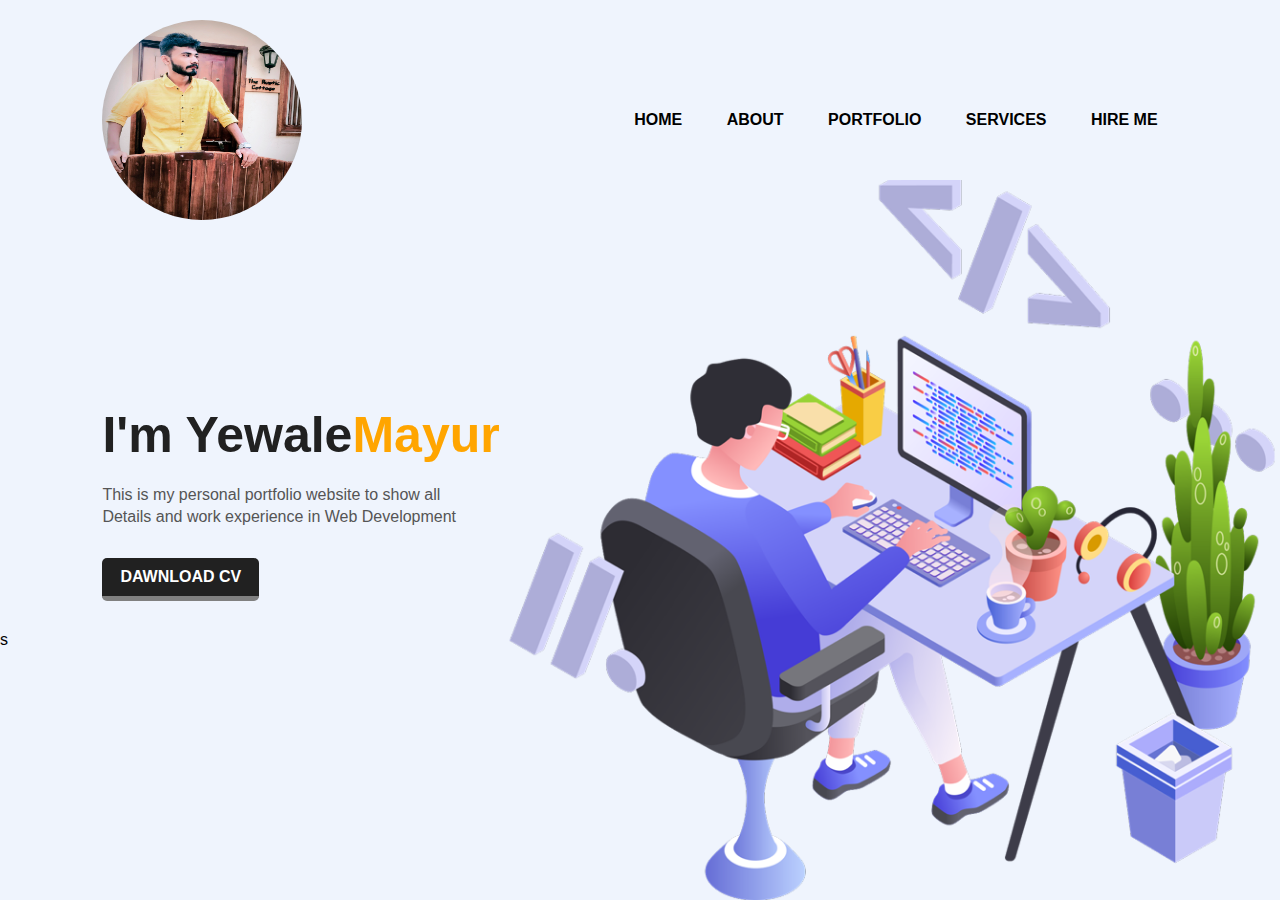
<file: index.html>
<!DOCTYPE html>
<html lang="en">
  <head>
    <meta charset="UTF-8" />
    <meta name="viewport" content="width=device-width, initial-scale=1.0" />
    <title>Portfolio</title>
    <link rel="stylesheet" href="style.css" />
  </head>

  <body>
    <div class="hero">
      <nav>
        <img src="./images/img.jpg" class="logo" />
        <ul>
          <li><a href="#">HOME</a></li>
          <li><a href="#">ABOUT</a></li>
          <li><a href="#">PORTFOLIO</a></li>
          <li><a href="#">SERVICES</a></li>
          <li><a href="#">HIRE ME</a></li>
        </ul>
      </nav>
      <div class="detail">
        <h1>I'm Yewale<span>Mayur</span></h1>
        <p>
          This is my personal portfolio website to show all <br />
          Details and work experience in Web Development
        </p>
        <div class="dawnload-CV">
          <a href="./Resume1/resume.html">DAWNLOAD CV</a>
        </div>
      </div>s
      <div class="images">
        <img src="./images/shape.png" class="shape" />
        <!-- <img src="images/img.jpg" class="img"> -->
      </div>
    </div>
  </body>
</html>
</file>
<file: style.css>
* {
    margin: 0;
    padding: 0;
    font-family: sans-serif;
}

body {
    background-color: rgb(2, 2, 33);
}

.hero {
    position: relative;
    width: 100%;
    height: 100vh;
    background: #eff4fd;
}

.hero .logo {
  position: relative;
  height: 200px;
  width: 200px;
  border-radius: 50%;
  overflow: hidden;
}

nav {
    display: flex;
    width: 84%;
    margin: auto;
    padding: 20px 0;
    align-items: center;
    justify-content: space-between;
}

nav ul li {
    display: inline-block;
    list-style: none;
    margin: 10px 20px;
}

nav ul li a {
    text-decoration: none;
    color: #000;
    font-weight: bold;
}

nav ul li a:hover {
    color: red;
}

.detail {
    margin-left: 8%;
    margin-top: 13%;
}

.detail h1 {
    font-size: 50px;
    color: #212121;
    margin-bottom: 20px;
}

span {
    color: orange;
}

.detail p {
    color: #555;
    line-height: 22px;
}

.detail a {
    background: #212121;
    padding: 10px 18px;
    text-decoration: none;
    font-weight: bold;
    color: #fff;
    display: inline-block;
    margin: 30px 0;
    border-radius: 5px;
}

.images {
    width: 45%;
    height: 80%;
    position: absolute;
    bottom: 0;
    right: 100px;
}

.images img {
    height: 100%;
    position: absolute;
    left: 50%;
    bottom: 0;
    transform: translateX(-50%);
    transition: bottom 1s, left 1s;
}

.images:hover .shape {
    bottom: 40px;
}

.images:hover .img {
    left: 45%;
}

.dawnload-CV a {
    text-decoration: none;
    color: #fff;
    font-weight: bold;
    border-bottom: 5px solid gray;
  
}

@keyframes ButtonMove {
   from{border-width: 5px;}
   to{border-width: 1px;}
}

.dawnload-CV a:active {
    animation-name: ButtonMove;
    animation-duration: 1s;
    animation-direction: reverse;
}
</file>
